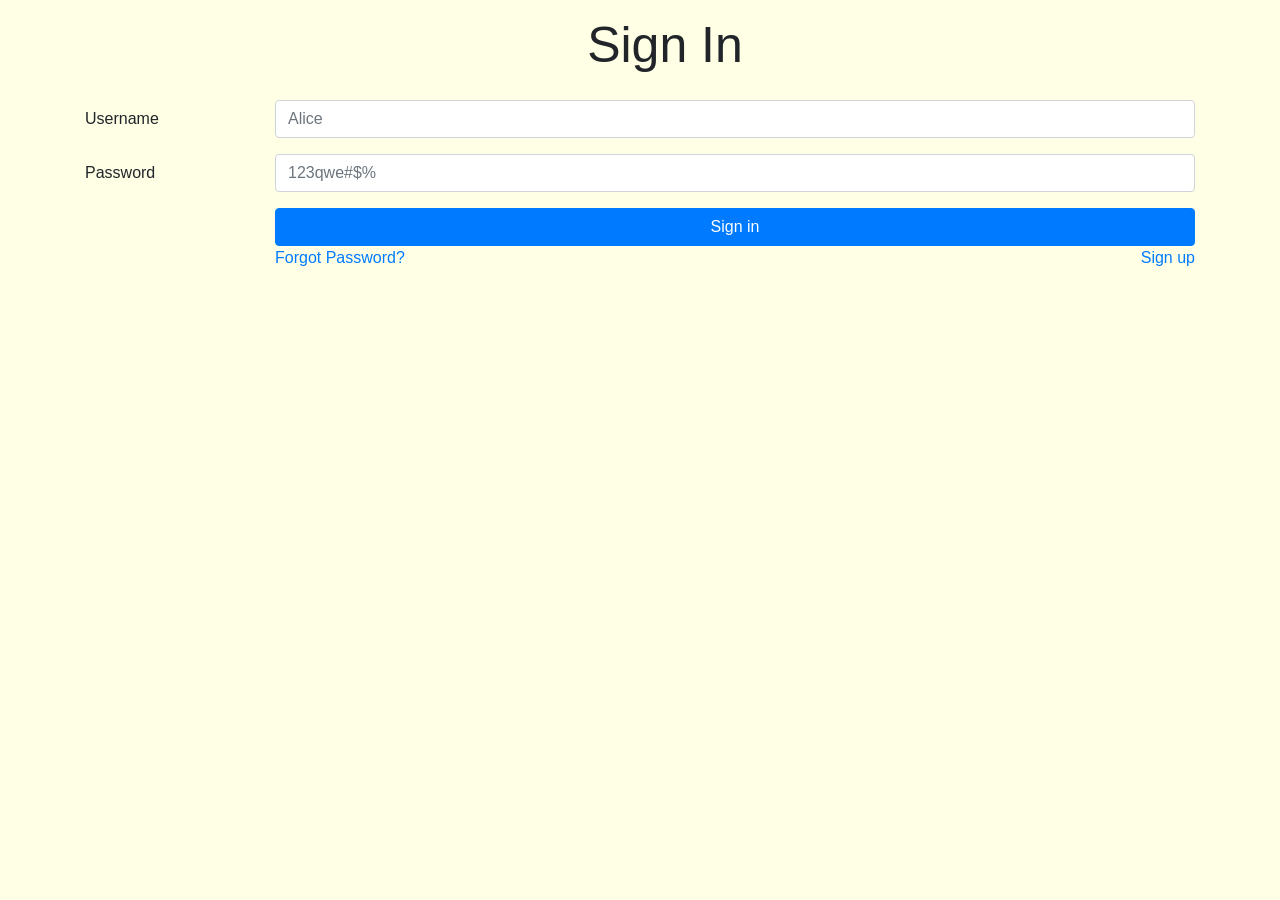
<file: src/main/webapp/jquery/components/login/login.template.client.html>
<!DOCTYPE html>
<html>
<head>
<meta charset="UTF-8">
<title>Login</title>
<link rel="stylesheet"
	href="https://maxcdn.bootstrapcdn.com/bootstrap/4.0.0/css/bootstrap.min.css" />
<link rel="stylesheet"
	href="https://maxcdn.bootstrapcdn.com/font-awesome/4.7.0/css/font-awesome.min.css" />
<link href="login.style.client.css" rel="stylesheet" />
<script
	src="https://ajax.googleapis.com/ajax/libs/jquery/3.3.1/jquery.min.js"></script>
<script src="../../services/user.service.client.js"></script>
<script src="../../models/user.model.client.js"></script>
<script src="login.controller.client.js"></script>
</head>
<body>
	<div class="container">
		<h1>Sign In</h1>
		<div id="alertDiv">

		</div>
		<form>
			<div class="form-group row">
				<label for="username" class="col-sm-2 col-form-label">
					Username </label>
				<div class="col-sm-10">
					<input class="form-control" id="username" placeholder="Alice">
				</div>
			</div>
			<div class="form-group row">
				<label for="password" class="col-sm-2 col-form-label">
					Password </label>
				<div class="col-sm-10">
					<input type="password" class="form-control wbdv-password-fld"
						id="password" placeholder="123qwe#$%">
				</div>
			</div>
			<div class="form-group row">
				<label class="col-sm-2 col-form-label"></label>
				<div class="col-sm-10">
					<button type ="button" id = "loginBtn"class="btn btn-primary btn-block">Sign in</button>
					<div class="row">
						<div class="col-6">
							<a href="#" id="wbdv-forgot-pass">Forgot Password?</a>
						</div>
						<div class="col-6">
							<a href="../register/register.template.client.html" class="float-right">Sign up</a>
						</div>
					</div>
				</div>
			</div>
		</form>
	</div>

</body>
</html>
</file>
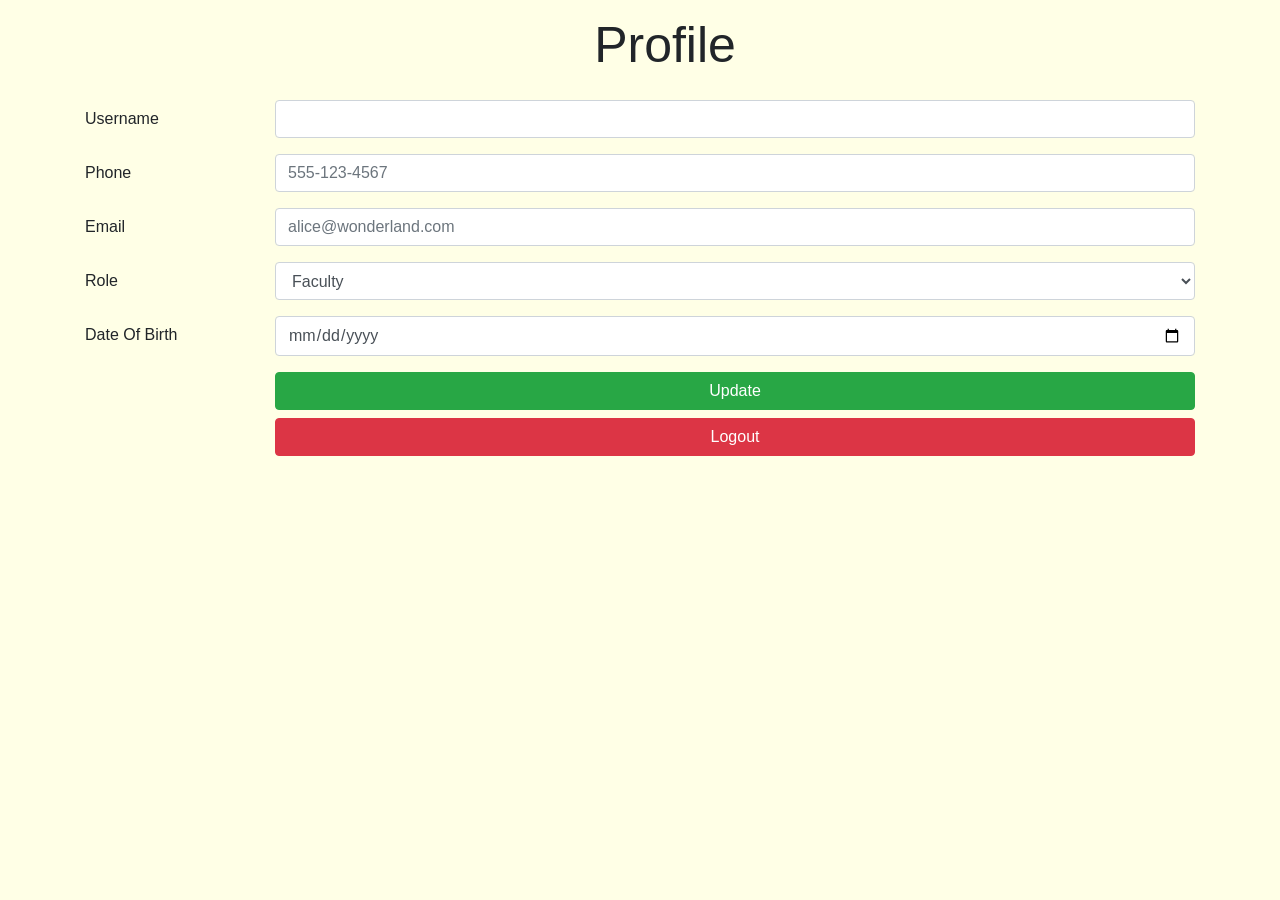
<file: src/main/webapp/jquery/components/profile/profile.template.client.html>
<!DOCTYPE html>
<html>
<head>
<meta charset="UTF-8">
<title>Profile</title>
<link rel="stylesheet"
	href="https://maxcdn.bootstrapcdn.com/bootstrap/4.0.0/css/bootstrap.min.css" />
<link rel="stylesheet"
	href="https://maxcdn.bootstrapcdn.com/font-awesome/4.7.0/css/font-awesome.min.css" />
<link href="profile.style.client.css" rel="stylesheet" />
<script
	src="https://ajax.googleapis.com/ajax/libs/jquery/3.3.1/jquery.min.js"></script>
<script src="../../services/user.service.client.js"></script>
<script src="../../models/user.model.client.js"></script>
<script src ="profile.controller.client.js"></script>
</head>
<body>
	<div class="container">
		<h1>Profile</h1>
		<div id="alertDiv">

		</div>
		<form>
			<div class="form-group row">
				<label for="usernameFld" class="col-sm-2 col-form-label">
					Username </label>
				<div class="col-sm-10">
					<input class="form-control" id="usernameFld" >
				</div>
			</div>
			<div class="form-group row">
				<label for="phoneFld" class="col-sm-2 col-form-label"> Phone
				</label>
				<div class="col-sm-10">
					<input class="form-control wbdv-phone-fld" id="phoneFld"
						placeholder="555-123-4567">
				</div>
			</div>
			<div class="form-group row">
				<label for="emailFld" class="col-sm-2 col-form-label"> Email
				</label>
				<div class="col-sm-10">
					<input class="form-control wbdv-email-fld" id="emailFld"
						placeholder="alice@wonderland.com">
				</div>
			</div>
			<div class="form-group row">
				<label for="roleFld" class="col-sm-2 col-form-label"> Role </label>
				<div class="col-sm-10">
					<select id="roleFld" class="form-control">

						<option value="FACULTY">Faculty</option>
						<option value="STUDENT">Student</option>
					</select>
				</div>
			</div>

			<div class="form-group row">
				<label for="dateOfBirthFld" class="col-sm-2 col-form-label"> Date Of Birth </label>
				<div class="col-sm-10">
					<input type="date" id="dateOfBirthFld" class="form-control" placeholder="mm/dd/yyyy">
				</div>
			</div>
			<div class="form-group row">
				<label class="col-sm-2 col-form-label"></label>
				<div class="col-sm-10">
					<button type ="button" id="profile-update-btn" class="btn btn-success btn-block">Update</button>
					<button type="button" id="profile-logout-btn" class="btn btn-danger btn-block">Logout</button>
				</div>
			</div>
		</form>
	</div>

</body>
</html>
</file>
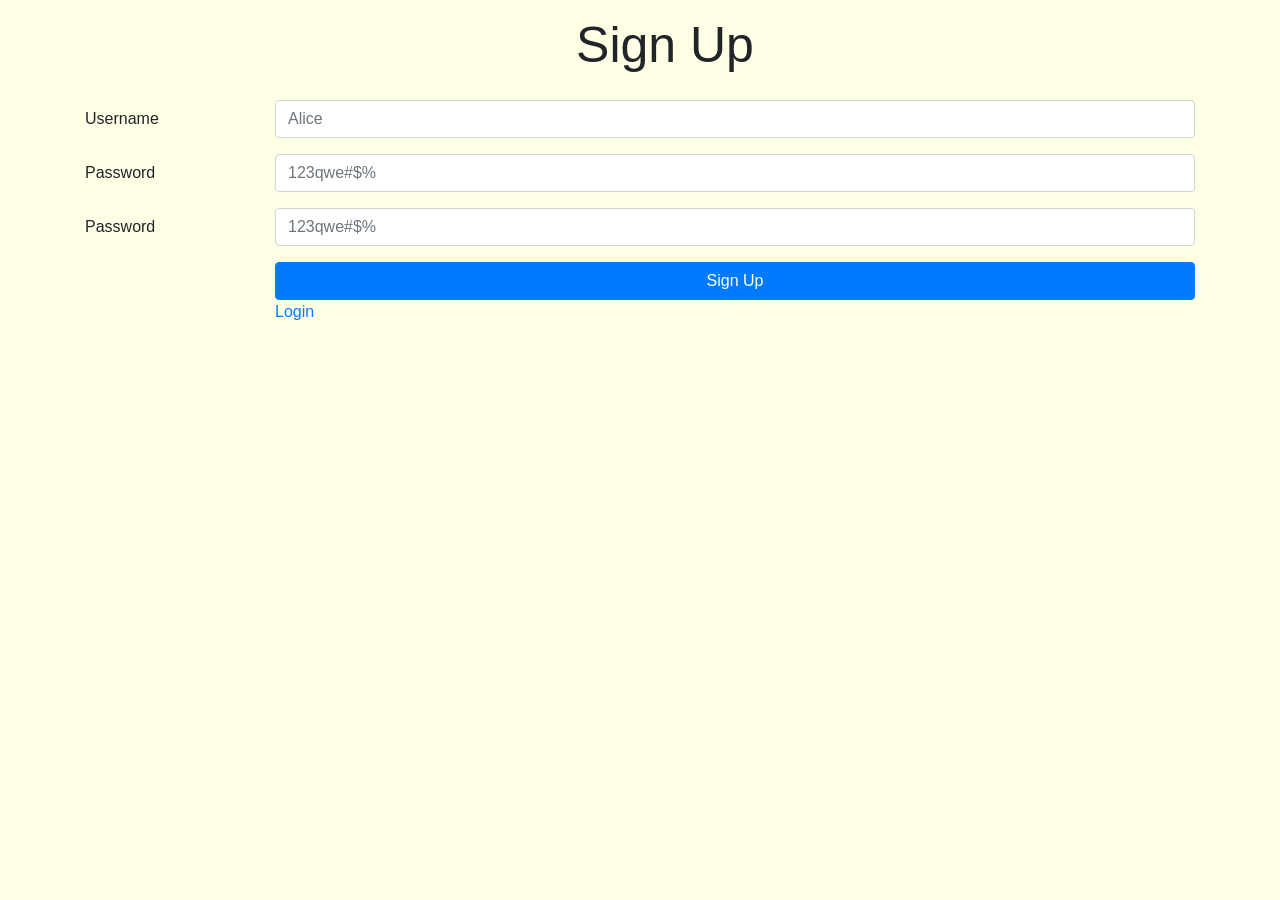
<file: src/main/webapp/jquery/components/register/register.template.client.html>
<!DOCTYPE html>
<html>
<head>
<meta charset="UTF-8">
<title>Sign Up</title>
<link rel="stylesheet"
	href="https://maxcdn.bootstrapcdn.com/bootstrap/4.0.0/css/bootstrap.min.css" />
<link rel="stylesheet"
	href="https://maxcdn.bootstrapcdn.com/font-awesome/4.7.0/css/font-awesome.min.css" />
<script
	src="https://ajax.googleapis.com/ajax/libs/jquery/3.3.1/jquery.min.js"></script>
<link href="register.style.client.css" rel="stylesheet" />
<script src="../../services/user.service.client.js"></script>
<script src="../../models/user.model.client.js"></script>
<script src="register.controller.client.js"></script>
</head>
<body>
	<div class="container">
		<h1>Sign Up</h1>
		<div id="alertDiv">

		</div>
		<form>
			<div class="form-group row">
				<label for="username" class="col-sm-2 col-form-label">
					Username </label>
				<div class="col-sm-10">
					<input class="form-control" id="username" placeholder="Alice">
				</div>
			</div>
			<div class="form-group row">
				<label for="password" class="col-sm-2 col-form-label">
					Password </label>
				<div class="col-sm-10">
					<input type="password" class="form-control wbdv-password-fld"
						id="password" placeholder="123qwe#$%">
				</div>
			</div>
			<div class="form-group row">
				<label for="verify-password" class="col-sm-2 col-form-label">
					Password </label>
				<div class="col-sm-10">
					<input type="password" class="form-control wbdv-verify-password-fld"
						id="verify-password" placeholder="123qwe#$%">
				</div>
			</div>
			<div class="form-group row">
				<label class="col-sm-2 col-form-label"></label>
				<div class="col-sm-10">
					<button type='button' id ="signup-btn" class="btn btn-primary btn-block">Sign Up</button>
					<div class="row">
						<div class="col-6">
							<a href= "../login/login.template.client.html">Login</a>
					</div>
				</div>
			</div>
		</form>
	</div>
</body>
</html>
</file>
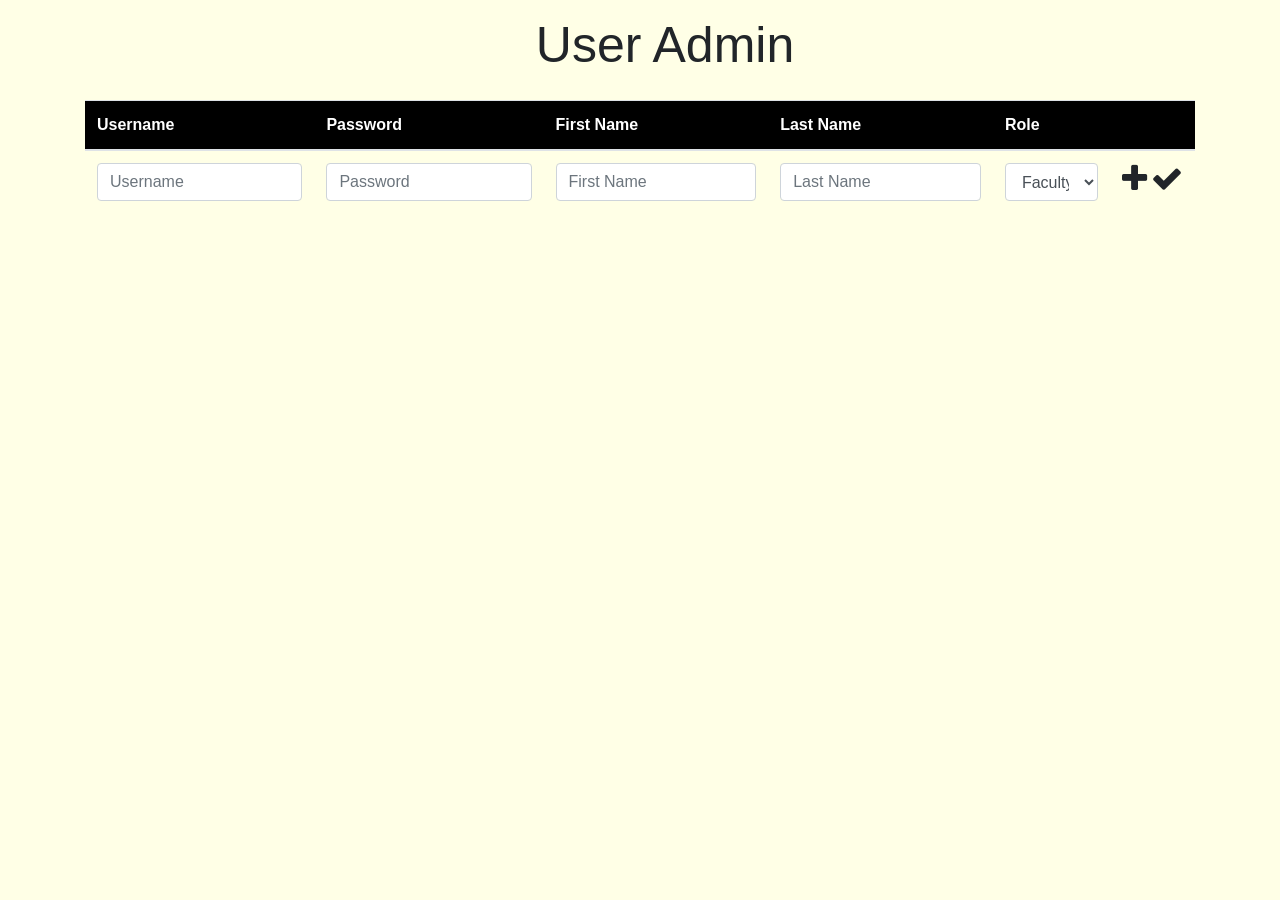
<file: src/main/webapp/jquery/components/user-admin/user-admin.template.client.html>
<!DOCTYPE html>
<html>
<head>
<meta charset="UTF-8">
<title>User Admin</title>
<link rel="stylesheet"
	href="https://maxcdn.bootstrapcdn.com/bootstrap/4.0.0/css/bootstrap.min.css" />
<link rel="stylesheet"
	href="https://maxcdn.bootstrapcdn.com/font-awesome/4.7.0/css/font-awesome.min.css" />
<link rel="stylesheet"
	href="user-admin.style.client.css" />

<link href="user-admin.style.client.css" rel="stylesheet" />
<script
	src="https://ajax.googleapis.com/ajax/libs/jquery/3.3.1/jquery.min.js"></script>
<script src="../../services/user.service.client.js"></script>
<script src="../../models/user.model.client.js"></script>
<script src="user-admin.controller.client.js"></script>
</head>
<body>
	<div class="container">
		<h1 id="title">User Admin</h1>
		<table class="table table-hover">
			<thead>
				<tr id ="wbdv-table-heading">
					<th>Username</th>
					<th>Password</th>
					<th>First Name</th>
					<th>Last Name</th>
					<th>Role</th>
					<th></th>
				</tr>
				<tr class="wbdv-form">
					<td><input id="usernameFld" class="form-control"
						placeholder="Username" /></td>
					<td><input id="passwordFld" type="password" class="form-control"
						placeholder="Password" /></td>
					<td><input id="firstNameFld" class="form-control"
						placeholder="First Name" /></td>
					<td><input id="lastNameFld" class="form-control"
						placeholder="Last Name" /></td>
					<td><select id="roleFld" class="form-control">

							<option value="FACULTY">Faculty</option>
							<option value="STUDENT">Student</option>
					</select></td>
					<td><span class="float-right" style="white-space: nowrap">
							 <i
							class="fa-2x fa fa-plus wbdv-create"></i> <i
							class="fa-2x fa fa-check wbdv-update"></i>
					</span></td>
				</tr>
			</thead>
			<tbody>
				<tr class="wbdv-template wbdv-user wbdv-hidden"  >
					<td class="wbdv-username"></td>
					<td>&nbsp;</td>
					<td class="wbdv-first-name"></td>
					<td class="wbdv-last-name"></td>
					<td class="wbdv-role"></td>
					<td class="wbdv-actions"><span class="float-right"> <i
							id="wbdv-remove" class="fa-2x fa fa-minus-circle wbdv-remove"></i> <i
							id="wbdv-edit" class="fa-2x fa fa-pencil wbdv-edit"></i>
					</span></td>
				</tr>

			</tbody>
			<tfoot></tfoot>
		</table>
	</div>
</body>
</html>
</file>
<file: src/main/webapp/jquery/components/login/login.style.client.css>
h1{
	margin-top: 15px;
	text-align: center;
	text-indent: 50px;
	font-size: 50px;
	margin-bottom: 25px;
}


body{

background-color: #ffffe6;

}
</file>
<file: src/main/webapp/jquery/components/profile/profile.style.client.css>
h1{
	margin-top: 15px;
	text-align: center;
	text-indent: 50px;
	font-size: 50px;
	margin-bottom: 25px;
}


body{

background-color: #ffffe6;

}
</file>
<file: src/main/webapp/jquery/components/register/register.style.client.css>
h1{
	margin-top: 15px;
	text-align: center;
	text-indent: 50px;
	font-size: 50px;
	margin-bottom: 25px;
}


body{

background-color: #ffffe6;

}
</file>
<file: src/main/webapp/jquery/components/user-admin/user-admin.style.client.css>
.wbdv-hidden{

	display : none;
}

h1{
	margin-top: 15px;
	text-align: center;
	text-indent: 50px;
	font-size: 50px;
	margin-bottom: 25px;
}

#wbdv-table-heading{


	background-color: black;
	color: white;

}

body{

background-color: #ffffe6;

}
</file>
